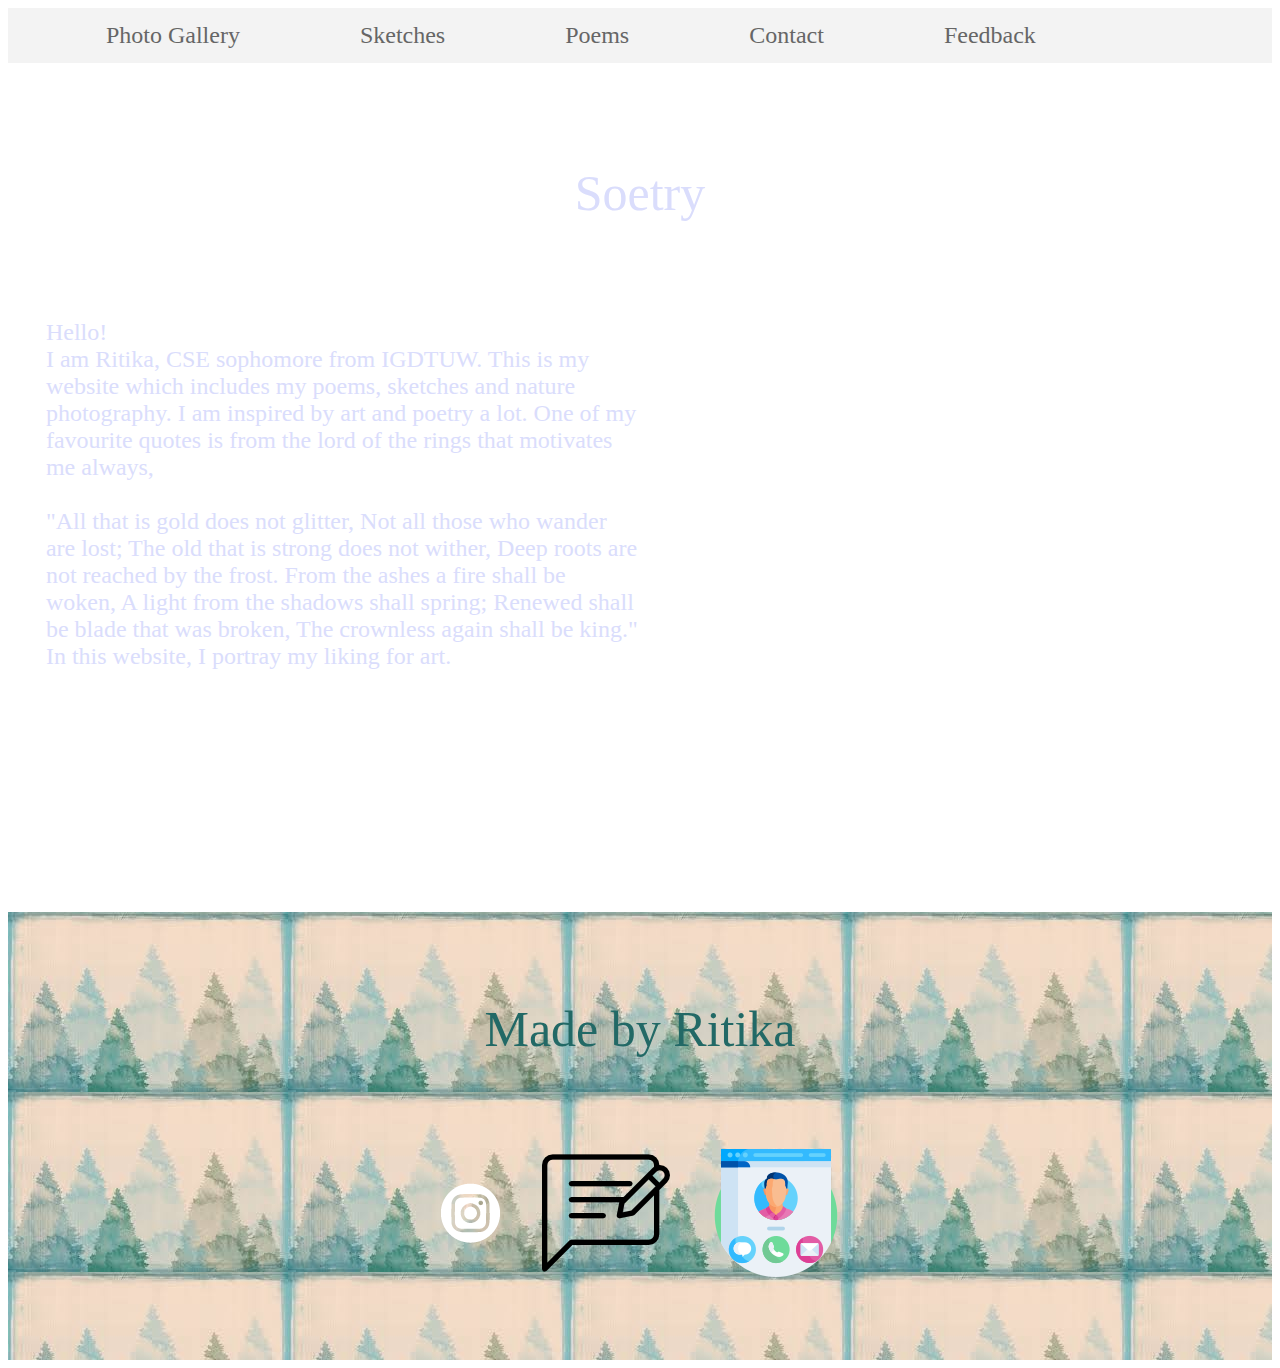
<file: index.html>
<!DOCTYPE html>
<html lang="en">

<head>
    <!--<meta charset="utf-8"> -->
    <title>
        Soetry

    </title>
    <link rel="stylesheet" href="styles.css">
    <link rel="icon" type="image/x-icon" href="poem.png">
    <style>
        footer {
            color: aquamarine;
        }
        
        hr {
            border-style: dotted;
            height: 0px;
            width: 10%;
            border-style: dotted none none;
            border-color: grey;
            border-width: 10px;
        }
    </style>
</head>

<body>
    <ul class="nav">

        <li class="navitems"><a href="photo.html">Photo Gallery</a> </li>

        <li class="navitems"><a href="sktches.html">Sketches</a></li>
        <li class="navitems"><a href="poems.html">Poems</a></li>
        <li class="navitems"><a href="kontact.html">Contact</a> </li>
        <li class="navitems"><a href="feeback.html">Feedback</a></li>


    </ul>
    <div class="head">
        <h1>
            <center style="font-family: Brush Script MT, Brush Script Std, cursive; font-size: 50px;">
                <B>Soetry</B>
            </center>
        </h1>
        <br>
        <br>
        <div class="intro">
            <p>
                Hello!<br> I am Ritika, CSE sophomore from IGDTUW. This is my website which includes my poems, sketches and nature photography. I am inspired by art and poetry a lot. One of my favourite quotes is from the lord of the rings that motivates
                me always,
                <br><br> "All that is gold does not glitter, Not all those who wander are lost; The old that is strong does not wither, Deep roots are not reached by the frost. From the ashes a fire shall be woken, A light from the shadows shall spring;
                Renewed shall be blade that was broken, The crownless again shall be king."<br> In this website, I portray my liking for art.
        </div>
    </div>

    <br>



</body>

<footer class="footer">

    <p style="font-family: Brush Script MT, Brush Script Std, cursive; font-size: 50px;">
        Made by Ritika
    </p>
    <center>
        <table cellspacing="40">
            <tr>

                <td>
                    <a href="https://instagram.com/soetry_?utm_medium=copy_link"><img src="logos-01-11.png" alt=""></td>
                <td>
                    <a href="feeback.html"><img src="feed.png" alt=""></a>
                </td>
                <td>
                    <a href="kontact.html"><img src="us2.png" alt=""></a>
                </td>

            </tr>
        </table>
    </center>




</footer>

</html>
</file>
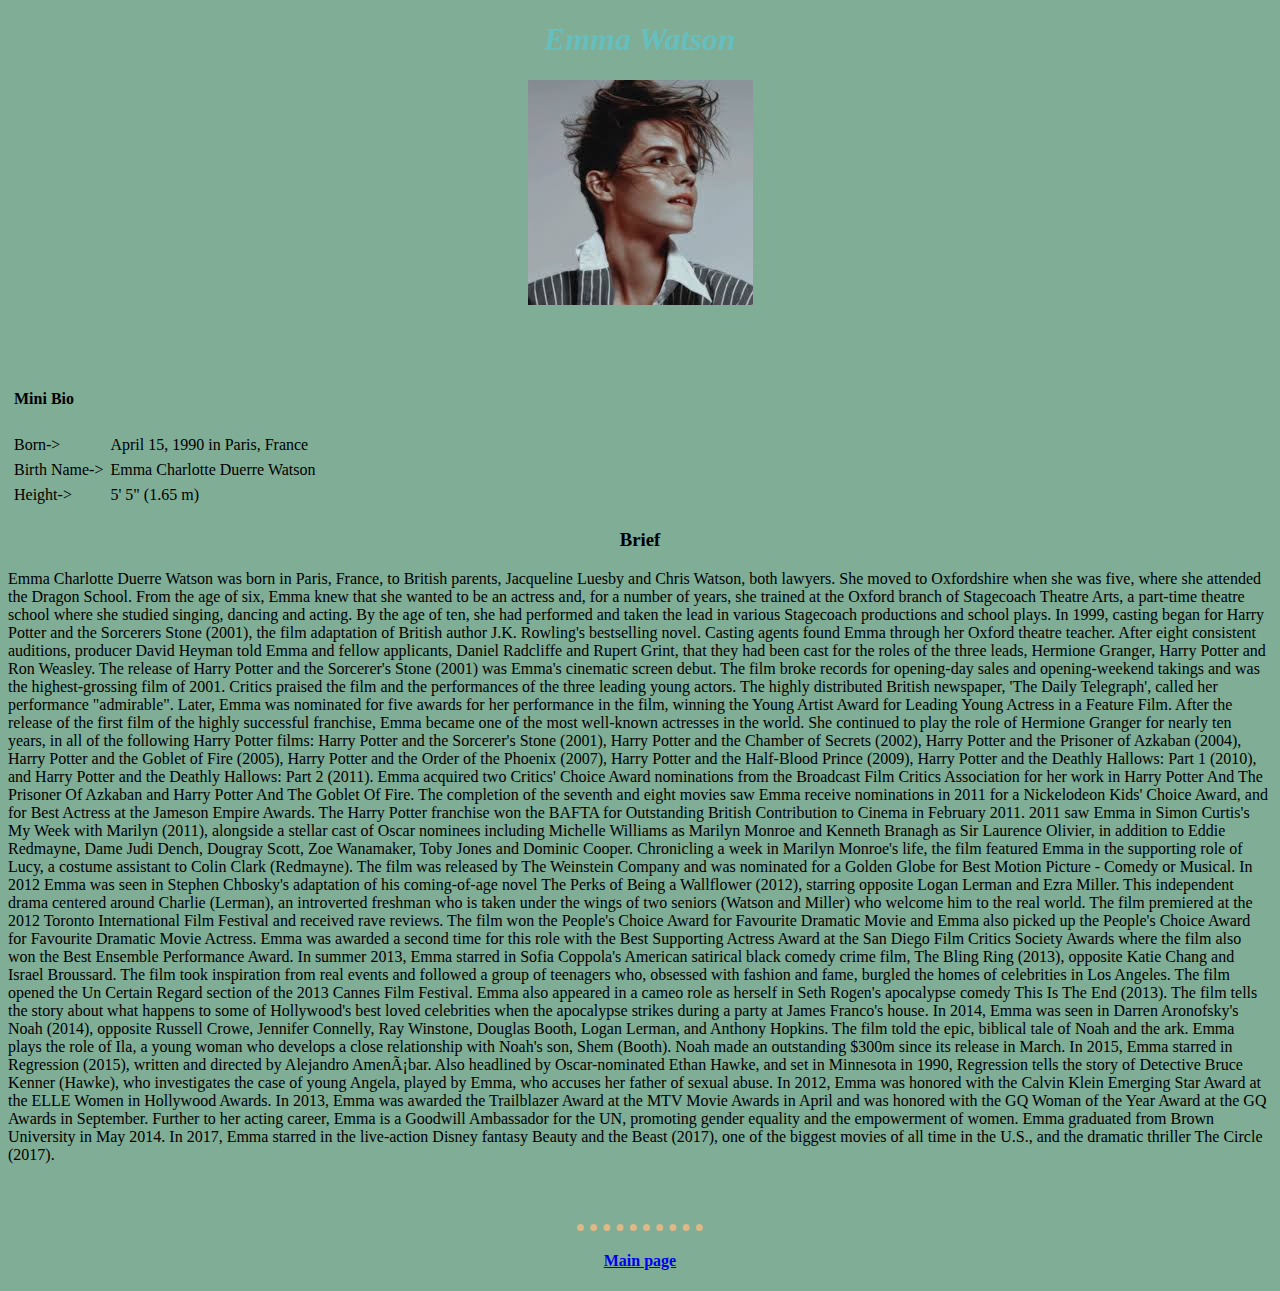
<file: bio.html>
<!DOCTYPE html>
<html lang="en">

<head>
    <!--<meta charset="utf-8"> -->
    <title>Emma Watson bio</title>
    <link rel="stylesheet" href="styles1.css">
</head>

<body>
    <h1>
        <B><EM><center>Emma Watson</center></EM></B>
    </h1>
    <center>
        <img src="emma2.jpeg" alt="xxx">
    </center>
    <br><br>



    <table cellspacing="5">
        <tr>
            <td>
                <h4>Mini Bio</h4>
            </td>
            <br>
        </tr>
        <tr>
            <td>
                Born->
            </td>
            <td>
                April 15, 1990 in Paris, France
            </td>
        </tr>
        <tr>
            <td>
                Birth Name->
            </td>
            <td>
                Emma Charlotte Duerre Watson
            </td>
            <tr>
                <td> Height-></td>
                <td>5' 5" (1.65 m)</td>
            </tr>
        </tr>
    </table>

    <h3>
        <center>Brief</center>
    </h3>

    <p>
        Emma Charlotte Duerre Watson was born in Paris, France, to British parents, Jacqueline Luesby and Chris Watson, both lawyers. She moved to Oxfordshire when she was five, where she attended the Dragon School. From the age of six, Emma knew that she wanted
        to be an actress and, for a number of years, she trained at the Oxford branch of Stagecoach Theatre Arts, a part-time theatre school where she studied singing, dancing and acting. By the age of ten, she had performed and taken the lead in various
        Stagecoach productions and school plays. In 1999, casting began for Harry Potter and the Sorcerers Stone (2001), the film adaptation of British author J.K. Rowling's bestselling novel. Casting agents found Emma through her Oxford theatre teacher.
        After eight consistent auditions, producer David Heyman told Emma and fellow applicants, Daniel Radcliffe and Rupert Grint, that they had been cast for the roles of the three leads, Hermione Granger, Harry Potter and Ron Weasley. The release of
        Harry Potter and the Sorcerer's Stone (2001) was Emma's cinematic screen debut. The film broke records for opening-day sales and opening-weekend takings and was the highest-grossing film of 2001. Critics praised the film and the performances of
        the three leading young actors. The highly distributed British newspaper, 'The Daily Telegraph', called her performance "admirable". Later, Emma was nominated for five awards for her performance in the film, winning the Young Artist Award for
        Leading Young Actress in a Feature Film. After the release of the first film of the highly successful franchise, Emma became one of the most well-known actresses in the world. She continued to play the role of Hermione Granger for nearly ten years,
        in all of the following Harry Potter films: Harry Potter and the Sorcerer's Stone (2001), Harry Potter and the Chamber of Secrets (2002), Harry Potter and the Prisoner of Azkaban (2004), Harry Potter and the Goblet of Fire (2005), Harry Potter
        and the Order of the Phoenix (2007), Harry Potter and the Half-Blood Prince (2009), Harry Potter and the Deathly Hallows: Part 1 (2010), and Harry Potter and the Deathly Hallows: Part 2 (2011). Emma acquired two Critics' Choice Award nominations
        from the Broadcast Film Critics Association for her work in Harry Potter And The Prisoner Of Azkaban and Harry Potter And The Goblet Of Fire. The completion of the seventh and eight movies saw Emma receive nominations in 2011 for a Nickelodeon
        Kids' Choice Award, and for Best Actress at the Jameson Empire Awards. The Harry Potter franchise won the BAFTA for Outstanding British Contribution to Cinema in February 2011. 2011 saw Emma in Simon Curtis's My Week with Marilyn (2011), alongside
        a stellar cast of Oscar nominees including Michelle Williams as Marilyn Monroe and Kenneth Branagh as Sir Laurence Olivier, in addition to Eddie Redmayne, Dame Judi Dench, Dougray Scott, Zoe Wanamaker, Toby Jones and Dominic Cooper. Chronicling
        a week in Marilyn Monroe's life, the film featured Emma in the supporting role of Lucy, a costume assistant to Colin Clark (Redmayne). The film was released by The Weinstein Company and was nominated for a Golden Globe for Best Motion Picture
        - Comedy or Musical. In 2012 Emma was seen in Stephen Chbosky's adaptation of his coming-of-age novel The Perks of Being a Wallflower (2012), starring opposite Logan Lerman and Ezra Miller. This independent drama centered around Charlie (Lerman),
        an introverted freshman who is taken under the wings of two seniors (Watson and Miller) who welcome him to the real world. The film premiered at the 2012 Toronto International Film Festival and received rave reviews. The film won the People's
        Choice Award for Favourite Dramatic Movie and Emma also picked up the People's Choice Award for Favourite Dramatic Movie Actress. Emma was awarded a second time for this role with the Best Supporting Actress Award at the San Diego Film Critics
        Society Awards where the film also won the Best Ensemble Performance Award. In summer 2013, Emma starred in Sofia Coppola's American satirical black comedy crime film, The Bling Ring (2013), opposite Katie Chang and Israel Broussard. The film
        took inspiration from real events and followed a group of teenagers who, obsessed with fashion and fame, burgled the homes of celebrities in Los Angeles. The film opened the Un Certain Regard section of the 2013 Cannes Film Festival. Emma also
        appeared in a cameo role as herself in Seth Rogen's apocalypse comedy This Is The End (2013). The film tells the story about what happens to some of Hollywood's best loved celebrities when the apocalypse strikes during a party at James Franco's
        house. In 2014, Emma was seen in Darren Aronofsky's Noah (2014), opposite Russell Crowe, Jennifer Connelly, Ray Winstone, Douglas Booth, Logan Lerman, and Anthony Hopkins. The film told the epic, biblical tale of Noah and the ark. Emma plays the
        role of Ila, a young woman who develops a close relationship with Noah's son, Shem (Booth). Noah made an outstanding $300m since its release in March. In 2015, Emma starred in Regression (2015), written and directed by Alejandro Amenábar. Also
        headlined by Oscar-nominated Ethan Hawke, and set in Minnesota in 1990, Regression tells the story of Detective Bruce Kenner (Hawke), who investigates the case of young Angela, played by Emma, who accuses her father of sexual abuse. In 2012, Emma
        was honored with the Calvin Klein Emerging Star Award at the ELLE Women in Hollywood Awards. In 2013, Emma was awarded the Trailblazer Award at the MTV Movie Awards in April and was honored with the GQ Woman of the Year Award at the GQ Awards
        in September. Further to her acting career, Emma is a Goodwill Ambassador for the UN, promoting gender equality and the empowerment of women. Emma graduated from Brown University in May 2014. In 2017, Emma starred in the live-action Disney fantasy
        Beauty and the Beast (2017), one of the biggest movies of all time in the U.S., and the dramatic thriller The Circle (2017).
    </p>
    <br>
    <br>
    <hr>

    <footer>
        <center>
            <h4><a href="index.html">Main page</a></h4>
        </center>
    </footer>
</body>

</html>
</file>
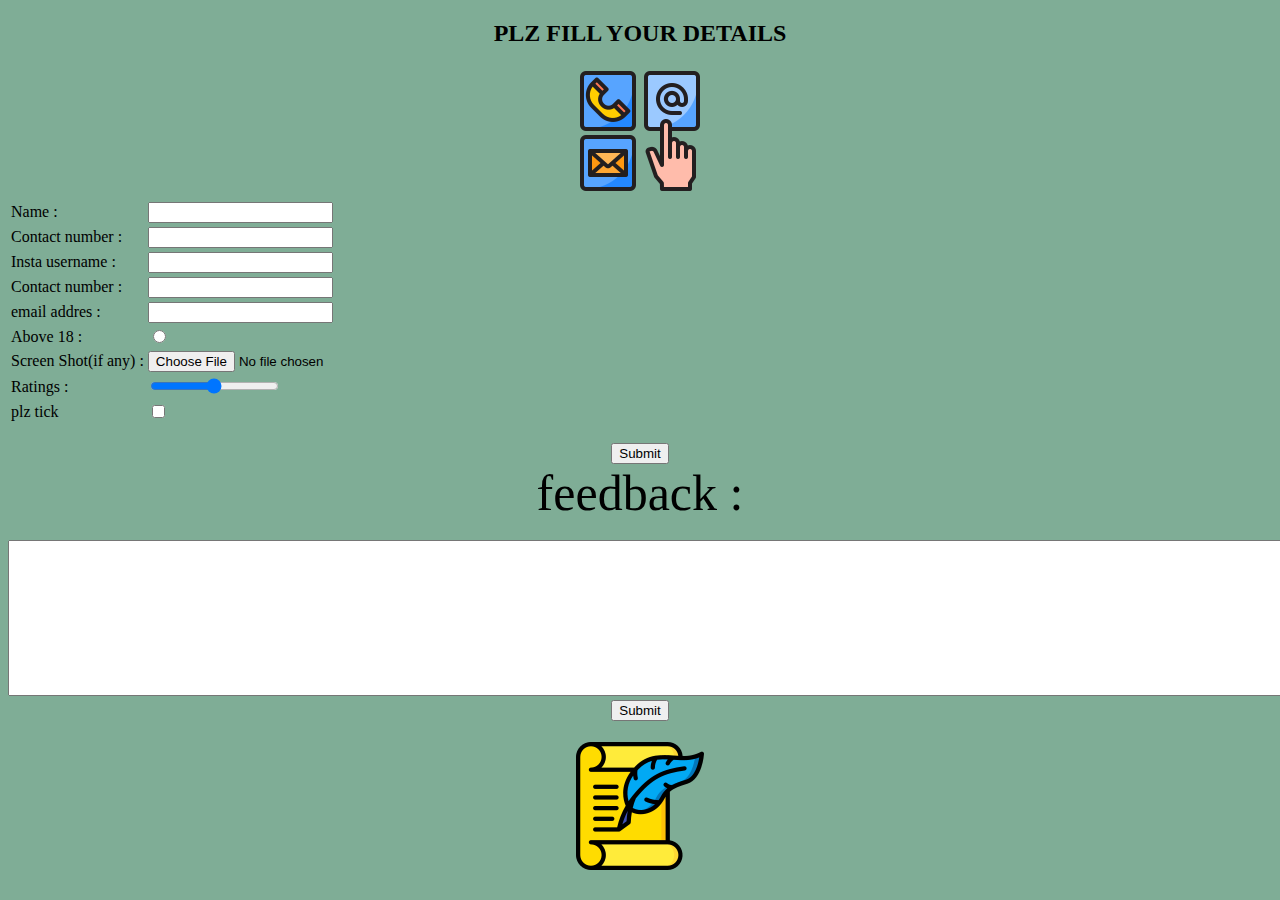
<file: feeback.html>
<!DOCTYPE html>
<html lang="en">

<head>
    <meta charset="utf-8">
    <title>feedback</title>
    <link rel="stylesheet" href="styles1.css">
    <link rel="icon" type="image/x-icon" href="poem.png">
    <style>
        hr {
            height: 0px;
        }
    </style>
</head>

<body>



    <center>
        <h2>PLZ FILL YOUR DETAILS </h2>
        <img src="new.png" alt="xxx">
    </center>
    <form action="mailto:ritika134btcse20@igdtuw.ac.in" method="POST">
        <table>
            <thead>
                <tr>
                    <td><label>Name :</label> </td>
                    <td><input type="text"></td>
                </tr>

                <tr>
                    <td><label>Contact number :</label></td>
                    <td><input type="number"></td>
                </tr>
                <tr>
                    <td><label>Insta username  :</label> </td>
                    <td><input type="text" value=""></td>
                </tr>



                <tr>
                    <td><label>Contact number :</label></td>
                    <td><input type="number"></td>
                </tr>
                <tr>
                    <td><label>email addres :</label></td>
                    <td><input type="email"></td>
                </tr>

                <tr>
                    <td><label>Above 18 :</label></td>
                    <td><input type="radio"></td>
                </tr>

                <tr>
                    <td><label>Screen Shot(if any) :</label></td>
                    <td><input type="file"></td>
                </tr>

                <tr>
                    <td><label>Ratings  :</label></td>
                    <td><input type="range"></td>
                </tr>
                <tr>
                    <td><label> plz tick  </label></td>
                    <td> <input type="checkbox"></td>
                </tr>

            </thead>
        </table>
        <br>
        <center><input type="submit"></center>

        <center style=" font-family: Brush Script MT, Brush Script Std, cursive; font-size: 50px; "><label>feedback : </label></center>

        <br>
        <textarea name=" " id=" " cols="200 " rows="10 "></textarea>
        <br>
        <center>
            <input type="submit">
        </center>
    </form>
</body>
<footer>

    <center>
        <h4>
            <a href="index.html "><img src="poem.png " alt=" "></a>
        </h4>
    </center>
</footer>

</html>
</file>
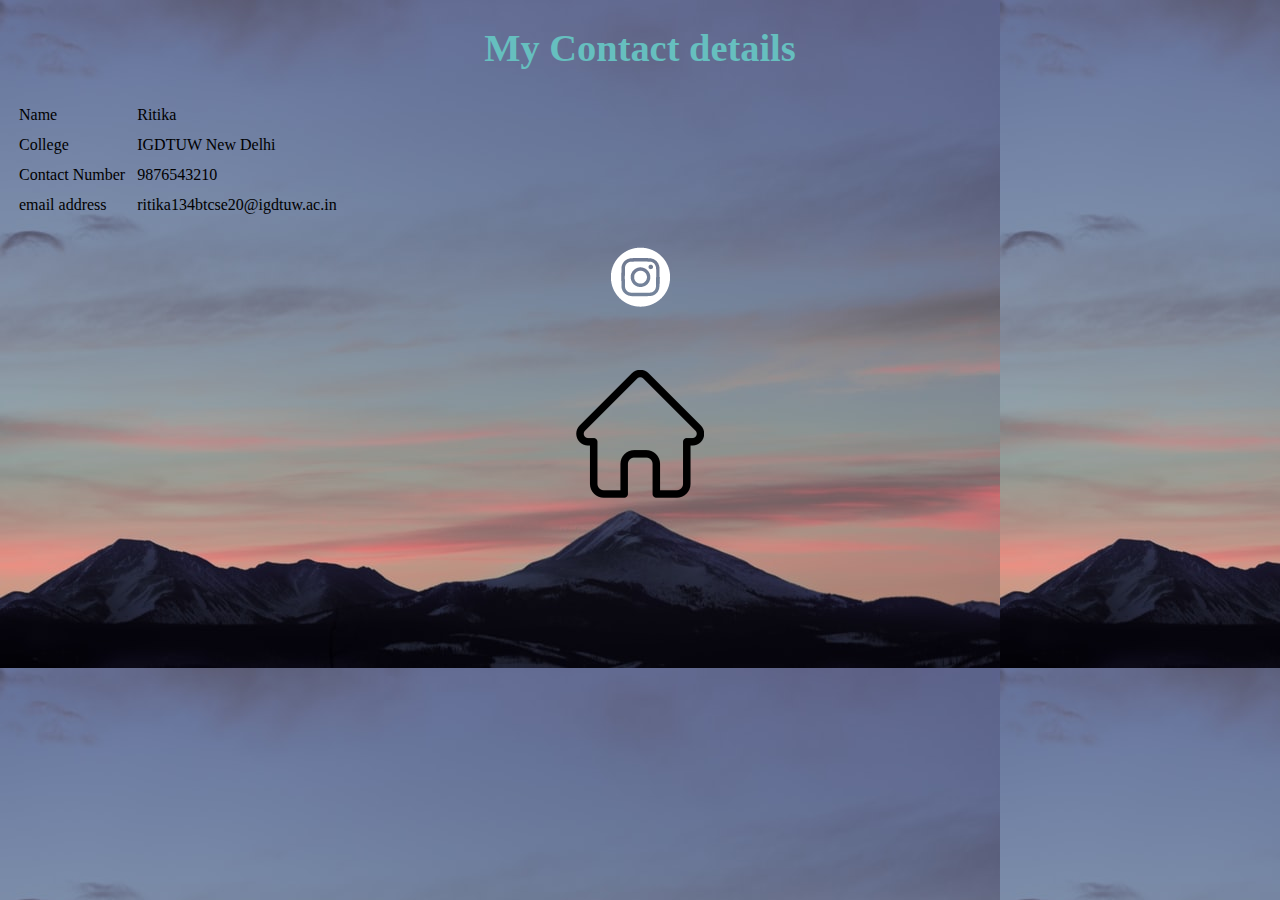
<file: kontact.html>
<!DOCTYPE html>
<html lang="en">

<head>
    <meta charset="UTF-8" />
    <meta http-equiv="X-UA-Compatible" content="IE=edge" />
    <meta name="viewport" content="width=device-width, initial-scale=1.0" />
    <title>Contact Ritika</title>
    <link rel="stylesheet" href="styles1.css" />
    <link rel="icon" href="poem.png">
</head>

<body style="background-image: url(bg5.jpeg);">
    <center style="font-family: Brush Script MT, Brush Script Std, cursive; font-size: larger;">
        <h1>My Contact details</h1>
    </center>
    <table cellspacing="10">
        <tr>
            <td>Name</td>
            <td>Ritika</td>
        </tr>
        <tr>
            <td>College</td>
            <td>IGDTUW New Delhi</td>
        </tr>
        <tr>
            <td>Contact Number</td>
            <td>9876543210</td>
        </tr>
        <tr>
            <td>
                email address
            </td>
            <td>
                ritika134btcse20@igdtuw.ac.in
            </td>
        </tr>
    </table>
    <h4>
        <center>
            <a href="https://instagram.com/soetry_?utm_medium=copy_link"><img src="logos-01-11.png" alt=""></a>
        </center>

    </h4>
    <br />



    <center style="width: auto;">
        <h2>
            <a href="index.html"><img src="home.png" alt=""></a>
        </h2>

    </center>


</body>

</html>
</file>
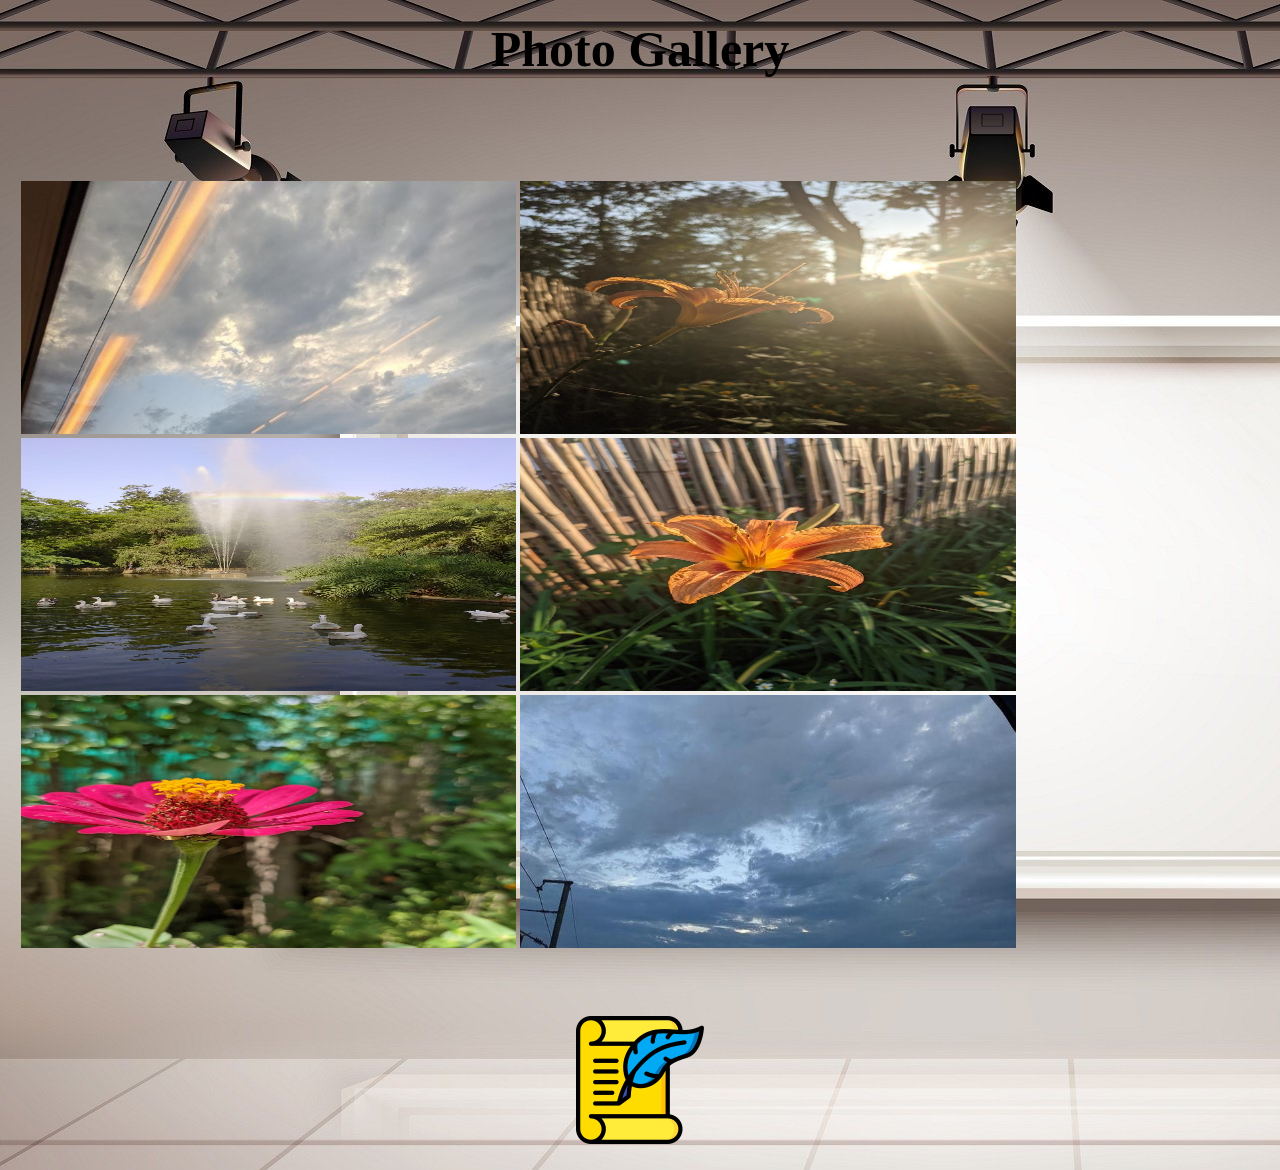
<file: photo.html>
<!DOCTYPE html>
<html lang="en">

<head>
    <!--<meta charset="utf-8"> -->
    <title>Photo Gallery</title>
    <link rel="stylesheet" href="styles1.css" />
    <link rel="icon" href="poem.png">
</head>

<body style="background-image: url(phto.jpeg);">
    <h2>
        <center style="font-family: Brush Script MT, Brush Script Std, cursive; font-size: 50px;">Photo Gallery</center>
    </h2>

    <div class="gallery">

        <div class="im im2">
            <img class="gp2" src="pg1.jpeg" alt="xxx">
            <img class="gp2" src="pg2.jpeg" alt="xxx">
            <img class="gp2" src="pg4.jpeg" alt="xxx">
            <img class="gp2" src="pg5.jpeg" alt="xxx">
            <img class="gp2" src="pg6.jpeg" alt="xx">
            <img class="gp2 ex" src="pg7.jpeg" alt="">
        </div>
    </div>




    <center>
        <h4>
            <a href="index.html"><img src="poem.png" alt=""></a>
        </h4>
    </center>


</body>

</html>
</file>
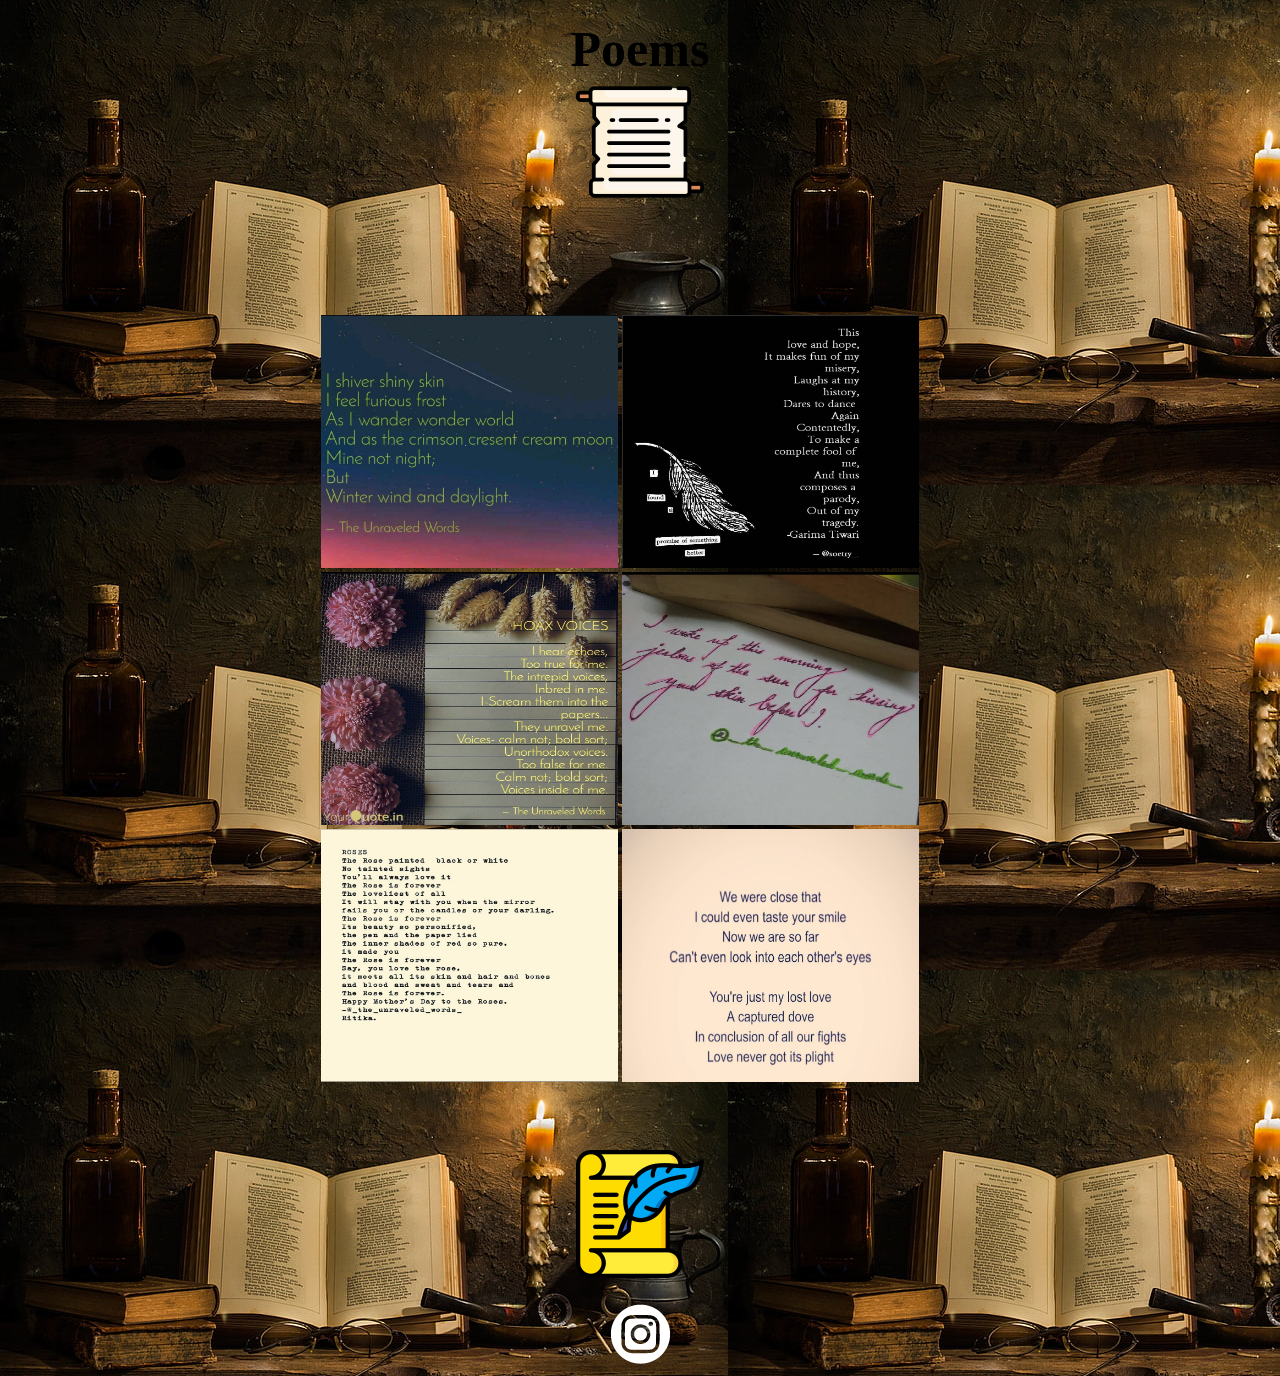
<file: poems.html>
<!DOCTYPE html>
<html lang="en">

<head>
    <!--<meta charset="utf-8"> -->
    <title>Poems</title>
    <link rel="stylesheet" href="styles1.css" />
    <link rel="icon" href="poem.png">
</head>

<body style="background-image: url(bggggg.jpeg);">
    <h2>
        <center style="font-family: Brush Script MT, Brush Script Std, cursive; font-size: 50px;">Poems</center>
        <center><img src="poemlogo.png" alt=""></center>
    </h2>

    <div class="gallery" style="position: relative; left: 300px;" ">

        <div style="width: 60%; ; " class="im im2 ">
            <img class="gp2 " src="pm1.jpeg " alt="xxx ">
            <img class="gp2 " src="pm2.jpeg " alt="xxx ">
            <img class="gp2 " src="pm3.jpeg " alt="xxx ">
            <img class="gp2 " src="pm4.jpeg " alt="xxx ">
            <img class="gp2 " src="pm5.jpeg " alt="xxx ">
            <img class="gp2 " src="pm6.jpeg " alt="xxx ">

        </div>
    </div>




    <center>
        <h4>
            <a href="index.html "><img src="poem.png " alt=" "></a>
        </h4>
        <a href="https://instagram.com/soetry_?utm_medium=copy_link "><img src="logos-01-11.png " alt=" ">
            
    </center>


</body>

</html>
</file>
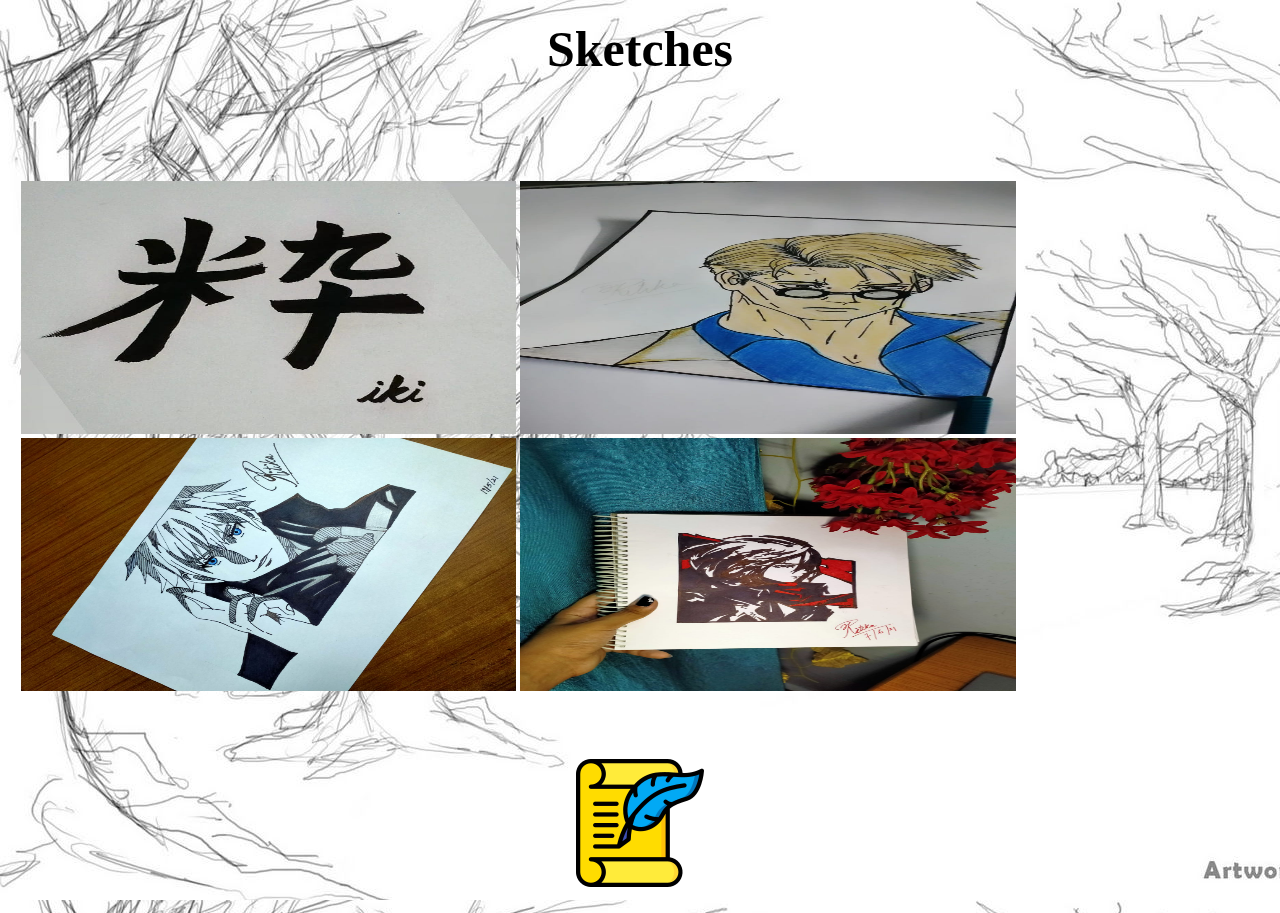
<file: sktches.html>
<!DOCTYPE html>
<html lang="en">

<head>
    <!--<meta charset="utf-8"> -->
    <title>Sketches</title>
    <link rel="stylesheet" href="styles1.css" />
    <link rel="icon" href="poem.png">
</head>

<body style="background-image: url(sktch.jpeg);">
    <h2>
        <center style="font-family: Brush Script MT, Brush Script Std, cursive; font-size: 50px;">Sketches</center>
    </h2>

    <div class="gallery">

        <div class="im im2">
            <img class="gp2" src="pg3.jpeg" alt="xxx">
            <img class="gp2" src="sk1.jpeg" alt="xxx">
            <img class="gp2" src="sk2.jpeg" alt="xxx">
            <img class="gp2" src="sk3.jpeg" alt="xxx">

        </div>
    </div>




    <center>
        <h4>
            <a href="index.html"><img src="poem.png" alt=""></a>
        </h4>
    </center>


</body>

</html>
</file>
<file: styles.css>
.head {
    background-image: url("https://toppng.com/uploads/preview/muse-pen-poetry-prose-thought-wallpaper-11555112296dmxgmdxfyt.jpg");
    padding: 5% 3%;
    margin: 0;
    color: #daddfc;
    background-size: 110% 120%;
    text-align: left;
    padding-bottom: 200px;
}

h1 {
    font-family: "Lucida Calligraphy";
    font-weight: 100;
    font-size: 3.5rem;
}

.intro {
    margin-right: 50%;
}

p {
    font-size: 1.5rem;
}


/* navbar */

.nav {
    list-style-type: none;
    margin: 0;
    padding: 0 3%;
    overflow: hidden;
    background-color: #f3f3f3;
}

.navitems {
    float: left;
    font-size: 1.5rem;
}

.navitems a {
    display: block;
    color: #666;
    text-align: center;
    padding: 14px 60px;
    text-decoration: none;
}

.navitems a:hover {
    background-color: #111;
}

.gallery {
    margin: 0;
    padding: 5% 1%;
}

h2 {
    font-family: Lucida Calligraphy;
    font-weight: 100;
    font-size: 2.5rem;
}

.gp1 {
    width: 100%;
    height: 100%;
}

.im {
    position: relative;
    display: inline-block;
    width: 40%;
    height: 506px;
}

.gp2 {
    height: 50%;
    width: 30%;
}

.im2 {
    width: 58%;
}

.bio {
    background-image: url("186179-women-Emma_Watson-748x421.jpg");
    background-size: 100% 100%;
    color: #000000;
    padding: 3% 1%;
    padding-top: 2%;
    text-align: left;
    padding-left: 50%;
}

.sociall {
    font-size: 1.2rem;
    line-height: 1.5;
    font-family: Lucida Calligraphy;
}

.t2 {
    font-size: 1.2rem;
    font-family: Lucida Calligraphy;
}

.usefull {
    padding: 5% 5%;
    text-align: center;
}

.tusefull {
    font-size: 1.5rem;
    line-height: 1.5;
    width: 100%;
}

ul {
    list-style: none;
    padding-left: 2rem;
}

.footer {
    background-image: url(bg69.jpeg);
    font-size: 0.8rem;
    background-color: #2e4c6d;
    color: #226966;
    text-align: center;
    padding: 3%;
}

.hide {
    display: none;
}
</file>
<file: styles1.css>
footer {
        background-color: #7fad96;
    }
    
    body {
        background-color: #7fad96;
    }
    
    hr {
        border-top-color: burlywood;
        border-style: dotted none none;
        height: 0px;
        width: 10%;
        border-width: 7px;
    }
    
    h1 {
        color: #66bfbf;
    }
    
    .gallery {
        position: relative;
        top: 20px;
        padding: 5% 1%;
    }
    
    .im {
        position: relative;
        display: inline-block;
        width: 100%;
        height: 506px;
    }
    
    .gp2 {
        height: 50%;
        width: 40%;
    }
    
    .gp2:hover {
        width: 45%;
    }
    
    .im2 {
        width: 100%%
    }
</file>
